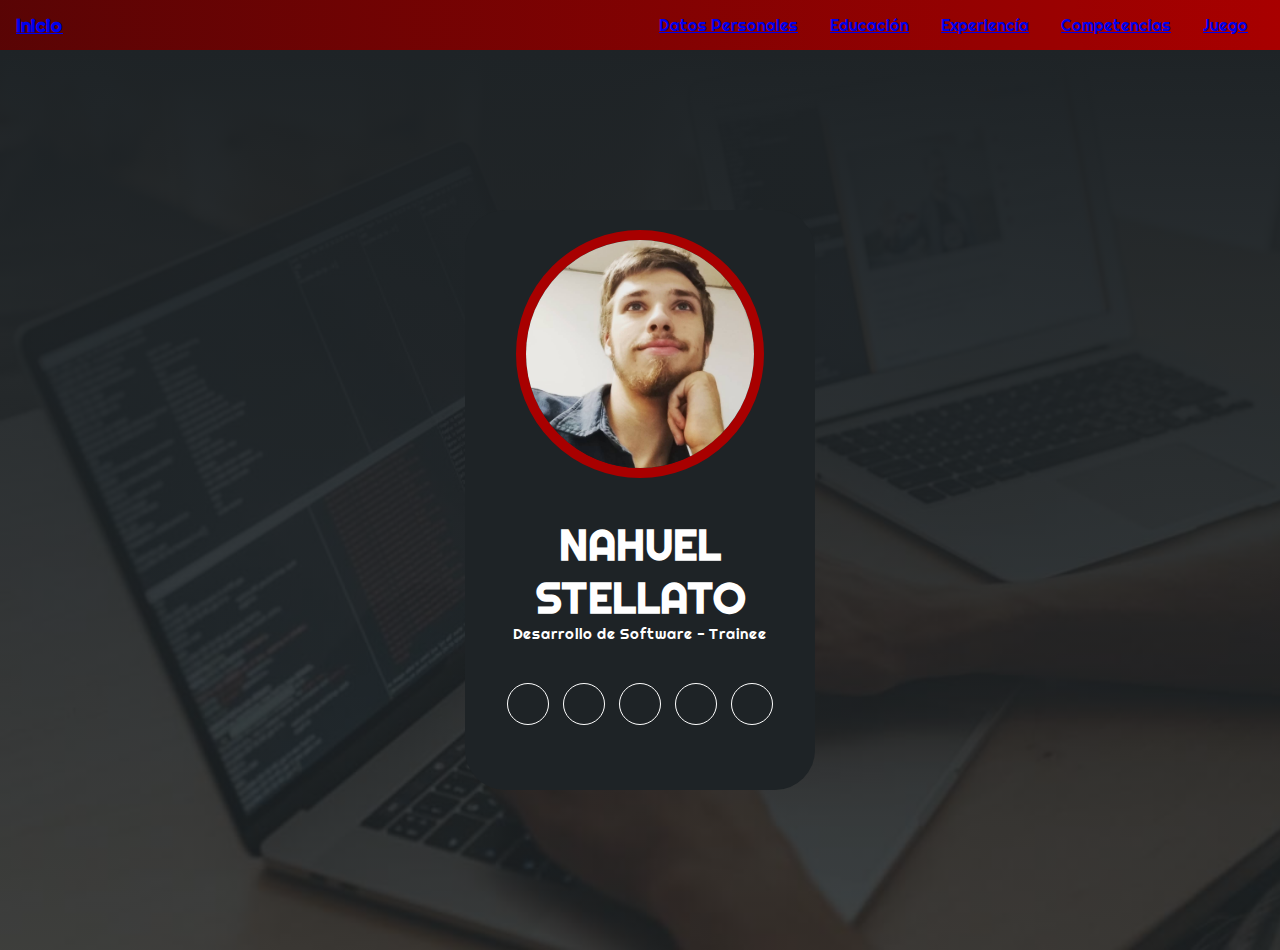
<file: index.html>
<!DOCTYPE html>
<html lang="en">
<head>
    <meta charset="UTF-8">
    <meta name="viewport" content="width=device-width, initial-scale=1.0">
    <link rel="stylesheet" href="https://cdnjs.cloudflare.com/ajax/libs/font-awesome/6.1.2/css/all.min.css" integrity="sha512-1sCRPdkRXhBV2PBLUdRb4tMg1w2YPf37qatUFeS7zlBy7jJI8Lf4VHwWfZZfpXtYSLy85pkm9GaYVYMfw5BC1A==" crossorigin="anonymous" referrerpolicy="no-referrer" />

    <link rel="stylesheet" href="css/index.css">
    <title>Inicio</title>
</head>
<body>
    <section class="top-nav">
        <div>
          <h3><a href="index.html">Inicio</a></h3>
        </div>
        <input id="menu-toggle" type="checkbox" />
        <label class='menu-button-container' for="menu-toggle">
        <div class='menu-button'></div>
      </label>
        <ul class="menu">
          <li><a href="datosPersonales.html">Datos Personales</a></li>
          <li><a href="educacion.html">Educación</a></li>
          <li><a href="experiencias.html">Experiencía</a></li>
          <li><a href="competencias.html">Competencias</a></li>
          <li><a href="juego.html">Juego</a></li>
        </ul>
      </section>

<!----------------------------------------------------------------------------------->

      <section id="inicio" class="inicio">
        <div class="contenido-banner">
            <div class="contenedor-img">
                <img src="images/FotoPerfilCv.jpg" alt="">
            </div>
            <h1>NAHUEL STELLATO</h1>
            <h2>Desarrollo de Software - Trainee</h2>
            <div class="redes">
                <a href="https://es-la.facebook.com/"><i class="fa-brands fa-facebook-f"></i></a>
                <a href="https://twitter.com/?lang=es"><i class="fa-brands fa-x"></i></a>
                <a href="https://www.whatsapp.com/?lang=es_LA"><i class="fa-brands fa-whatsapp"></i></a>
                <a href="https://ar.linkedin.com/"><i class="fa-brands fa-linkedin-in"></i></a>
                <a href="https://www.instagram.com/"><i class="fa-brands fa-instagram"></i></a>
            </div>
        </div>
    </section>
</body>
</html>
</file>
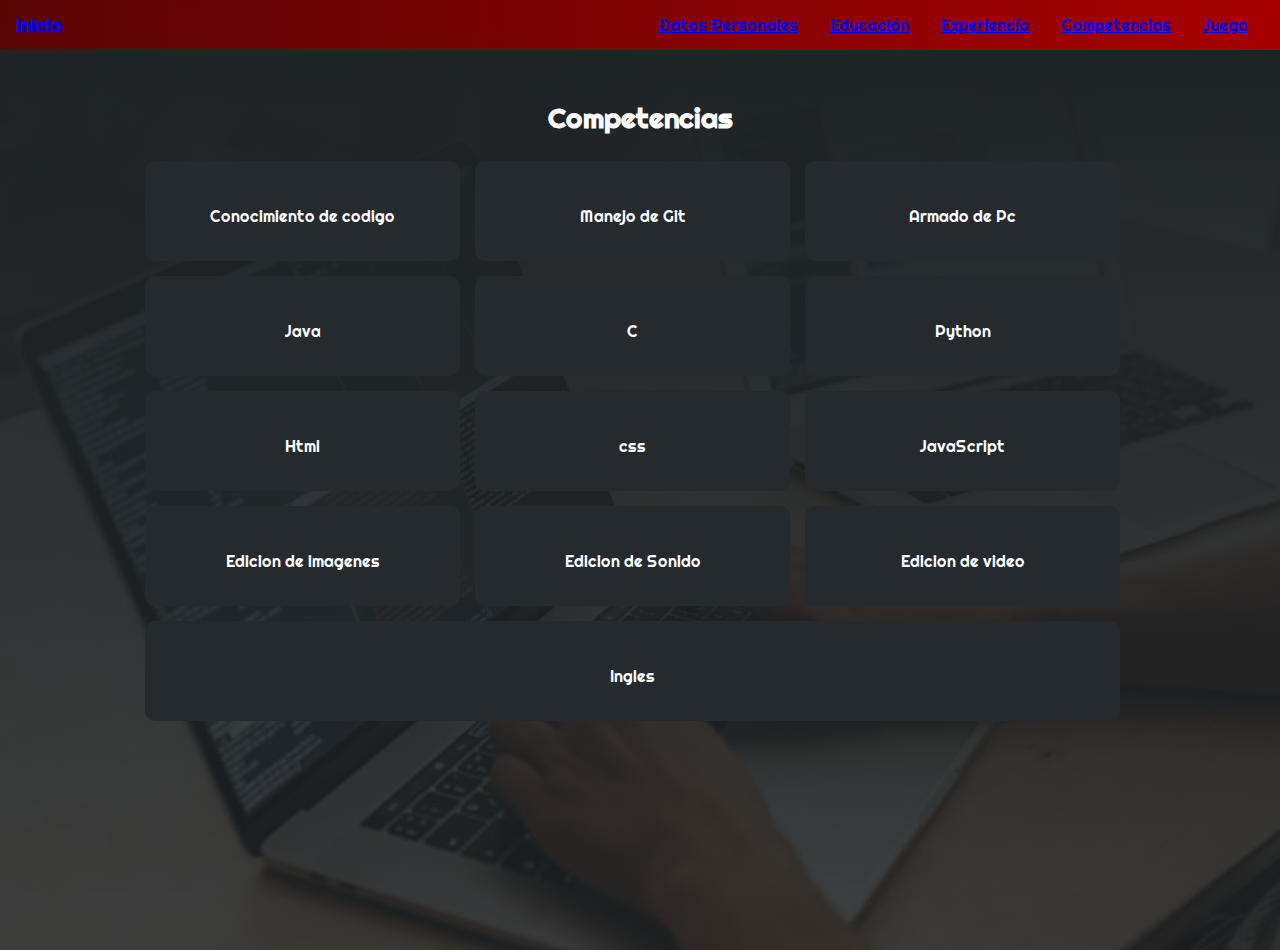
<file: competencias.html>
<!DOCTYPE html>
<html lang="en">
<head>
    <meta charset="UTF-8">
    <meta name="viewport" content="width=device-width, initial-scale=1.0">
    <link rel="stylesheet" href="https://cdnjs.cloudflare.com/ajax/libs/font-awesome/6.1.2/css/all.min.css" integrity="sha512-1sCRPdkRXhBV2PBLUdRb4tMg1w2YPf37qatUFeS7zlBy7jJI8Lf4VHwWfZZfpXtYSLy85pkm9GaYVYMfw5BC1A==" crossorigin="anonymous" referrerpolicy="no-referrer" />

    <link rel="stylesheet" href="css/index.css">
    <title>Inicio</title>
</head>
<body>
    <section class="top-nav">
        <div>
          <h3><a href="index.html">Inicio</a></h3>
        </div>
        <input id="menu-toggle" type="checkbox" />
        <label class='menu-button-container' for="menu-toggle">
        <div class='menu-button'></div>
      </label>
        <ul class="menu">
          <li><a href="datosPersonales.html">Datos Personales</a></li>
          <li><a href="educacion.html">Educación</a></li>
          <li><a href="experiencias.html">Experiencía</a></li>
          <li><a href="competencias.html">Competencias</a></li>
          <li><a href="juego.html">Juego</a></li>
        </ul>
      </section>

<!----------------------------------------------------------------------------------->
<section id="sobremi" class="sobremi">
  <div class="contenido-seccion">
      <div class="fila">

          <div class="col">
              <h3>Competencias</h3>
              <div class="contenedor-intereses">
                  <div class="interes">
                    <i class="fa-solid fa-keyboard"></i>
                      <span>Conocimiento de codigo</span>
                  </div>
                  <div class="interes">
                    <i class="fa-brands fa-github"></i>
                      <span>Manejo de Git</span>
                  </div>
                  <div class="interes">
                    <i class="fa-solid fa-desktop"></i>
                      <span>Armado de Pc</span>
                  </div>
                  <div class="interes">
                    <i class="fa-brands fa-java"></i>
                      <span>Java</span>
                  </div>
                  <div class="interes">
                    <i class="fa-solid fa-c"></i>
                      <span>C</span>
                  </div>
                  <div class="interes">
                    <i class="fa-brands fa-python"></i>
                      <span>Python</span>
                  </div>
                  <div class="interes">
                    <i class="fa-brands fa-html5"></i>
                      <span>Html</span>
                  </div>
                  <div class="interes">
                    <i class="fa-brands fa-css3"></i>
                      <span>css</span>
                  </div>
                  <div class="interes">
                    <i class="fa-brands fa-js"></i>
                    <span>JavaScript</span>
                </div>
                <div class="interes">
                    <i class="fa-solid fa-images"></i>
                    <span>Edicion de imagenes</span>
                </div>
                <div class="interes">
                    <i class="fa-solid fa-music"></i>
                    <span>Edicion de Sonido</span>
                </div>
                <div class="interes">
                    <i class="fa-solid fa-video"></i>
                    <span>Edicion de video</span>
                </div>
                <div class="interes">
                    <i class="fa-sharp fa-solid fa-flag"></i>
                    <span>Ingles</span>
                </div>
                  
              </div>
          </div>
</section>
</body>
</html>
</file>
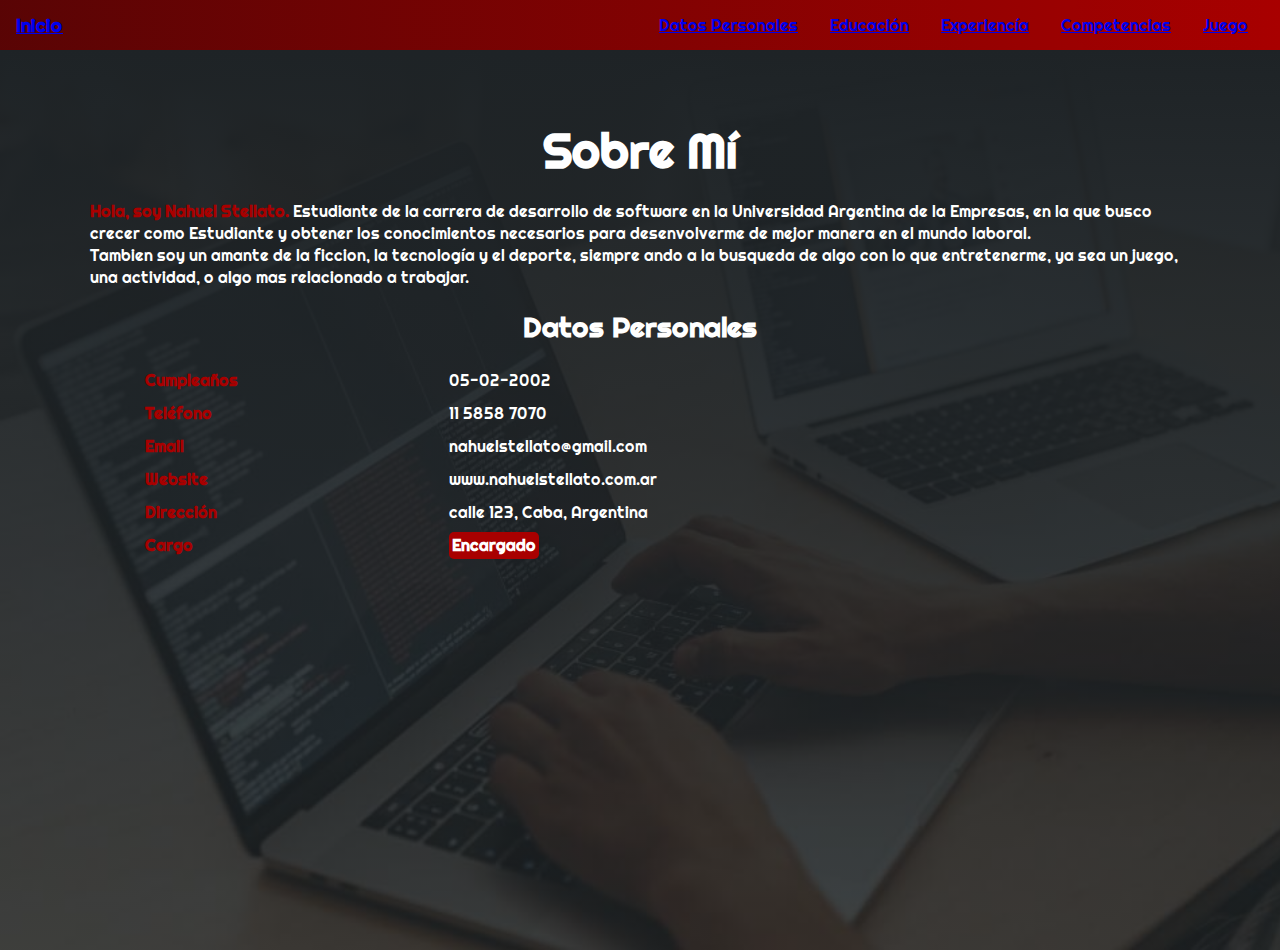
<file: datosPersonales.html>
<!DOCTYPE html>
<html lang="en">
<head>
    <meta charset="UTF-8">
    <meta name="viewport" content="width=device-width, initial-scale=1.0">
    <link rel="stylesheet" href="https://cdnjs.cloudflare.com/ajax/libs/font-awesome/6.1.2/css/all.min.css" integrity="sha512-1sCRPdkRXhBV2PBLUdRb4tMg1w2YPf37qatUFeS7zlBy7jJI8Lf4VHwWfZZfpXtYSLy85pkm9GaYVYMfw5BC1A==" crossorigin="anonymous" referrerpolicy="no-referrer" />

    <link rel="stylesheet" href="css/index.css">
    <title>Inicio</title>
</head>
<body>
    <section class="top-nav">
        <div>
          <h3><a href="index.html">Inicio</a></h3>
        </div>
        <input id="menu-toggle" type="checkbox" />
        <label class='menu-button-container' for="menu-toggle">
        <div class='menu-button'></div>
      </label>
        <ul class="menu">
            <li><a href="datosPersonales.html">Datos Personales</a></li>
            <li><a href="educacion.html">Educación</a></li>
            <li><a href="experiencias.html">Experiencía</a></li>
            <li><a href="competencias.html">Competencias</a></li>
            <li><a href="juego.html">Juego</a></li>
        </ul>
      </section>

<!----------------------------------------------------------------------------------->

<section id="sobremi" class="sobremi">
  <div class="contenido-seccion">
      <h2>Sobre Mí</h2>
      <p><span>Hola, soy Nahuel Stellato.</span> Estudiante de la carrera de desarrollo de software en la Universidad Argentina de la Empresas, en la que busco crecer como Estudiante y obtener los conocimientos necesarios para desenvolverme de mejor manera en el mundo laboral.<br>Tambien soy un amante de la ficcion, la tecnología y el deporte, siempre ando a la busqueda de algo con lo que entretenerme, ya sea un juego, una actividad, o algo mas relacionado a trabajar. </p>

      <div class="fila">
          <!-- datos personales -->
          <div class="col">
              <h3>Datos Personales</h3>
              <ul>
                  <li>
                      <strong>Cumpleaños</strong>
                      05-02-2002
                  </li>
                  <li>
                      <strong>Teléfono</strong>
                      11 5858 7070
                  </li>
                  <li>
                      <strong>Email</strong>
                      nahuelstellato@gmail.com
                  </li>
                  <li>
                      <strong>Website</strong>
                      www.nahuelstellato.com.ar
                  </li>
                  <li>
                      <strong>Dirección</strong>
                      calle 123, Caba, Argentina
                  </li>
                  <li>
                      <strong>Cargo</strong>
                      <span>Encargado</span>
                  </li>
              </ul>
          </div>
</section>
</body>
</html>
</file>
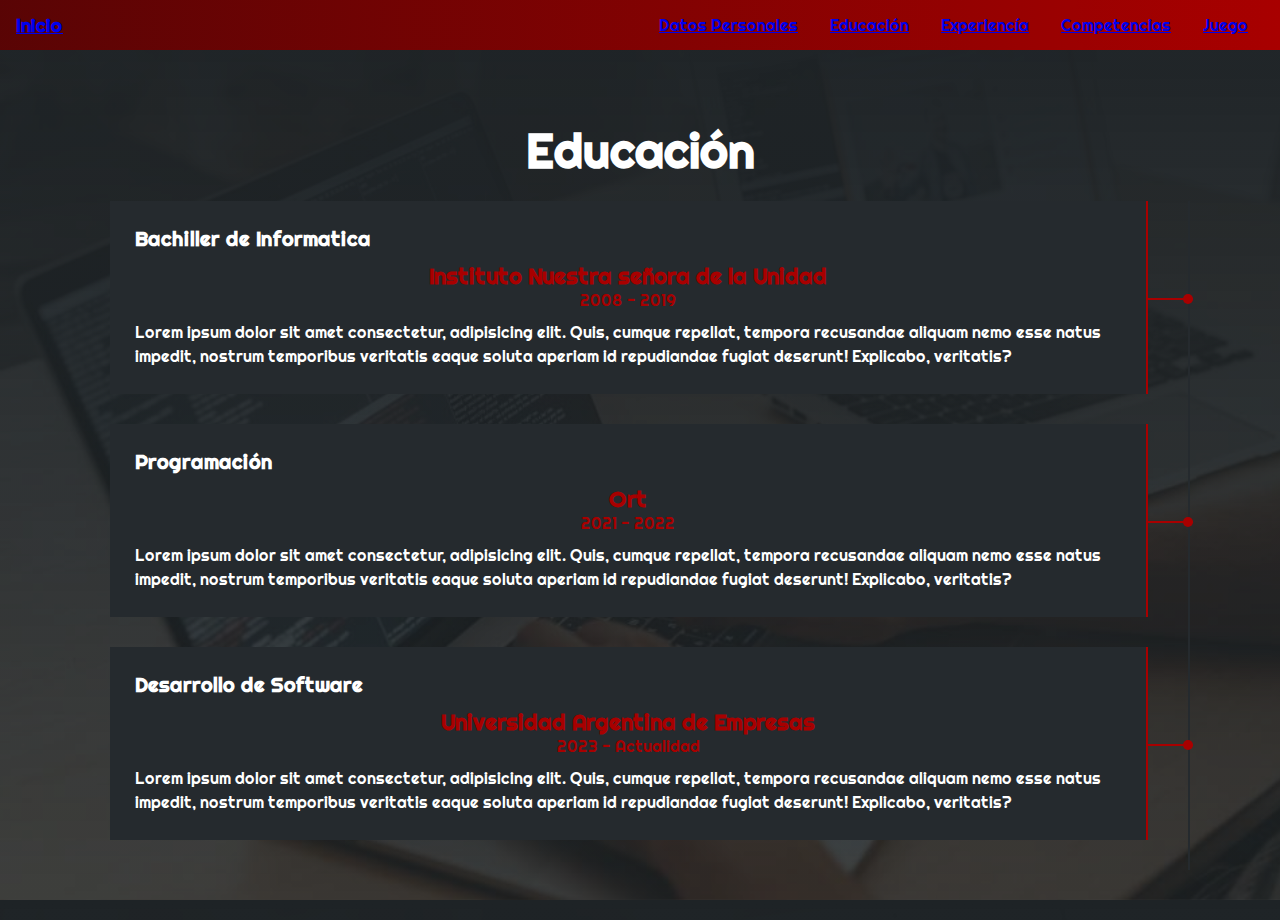
<file: educacion.html>
<!DOCTYPE html>
<html lang="en">
<head>
    <meta charset="UTF-8">
    <meta name="viewport" content="width=device-width, initial-scale=1.0">
    <link rel="stylesheet" href="https://cdnjs.cloudflare.com/ajax/libs/font-awesome/6.1.2/css/all.min.css" integrity="sha512-1sCRPdkRXhBV2PBLUdRb4tMg1w2YPf37qatUFeS7zlBy7jJI8Lf4VHwWfZZfpXtYSLy85pkm9GaYVYMfw5BC1A==" crossorigin="anonymous" referrerpolicy="no-referrer" />

    <link rel="stylesheet" href="css/index.css">
    <title>Inicio</title>
</head>
<body>
    <section class="top-nav">
        <div>
          <h3><a href="index.html">Inicio</a></h3>
        </div>
        <input id="menu-toggle" type="checkbox" />
        <label class='menu-button-container' for="menu-toggle">
        <div class='menu-button'></div>
      </label>
        <ul class="menu">
            <li><a href="datosPersonales.html">Datos Personales</a></li>
            <li><a href="educacion.html">Educación</a></li>
            <li><a href="experiencias.html">Experiencía</a></li>
            <li><a href="competencias.html">Competencias</a></li>
            <li><a href="juego.html">Juego</a></li>
        </ul>
      </section>

<!----------------------------------------------------------------------------------->
 <section id="curriculum" class="curriculum">
  <div class="contenido-seccion">
      <h2>Educación</h2>
      <div class="fila">
          <div class="col izquierda">
              <div class="item izq">
                  <h4>Bachiller de Informatica</h4>
                  <span class="casa">Instituto Nuestra señora de la Unidad</span>
                  <span class="fecha">2008 - 2019</span>
                  <p>Lorem ipsum dolor sit amet consectetur, adipisicing elit. Quis, cumque repellat, tempora recusandae aliquam nemo esse natus impedit, nostrum temporibus veritatis eaque soluta aperiam id repudiandae fugiat deserunt! Explicabo, veritatis?</p>
                  <div class="conectori">
                      <div class="circuloi"></div>
                  </div>
              </div>
              <div class="item izq">
                  <h4>Programación</h4>
                  <span class="casa">Ort</span>
                  <span class="fecha">2021 - 2022</span>
                  <p>Lorem ipsum dolor sit amet consectetur, adipisicing elit. Quis, cumque repellat, tempora recusandae aliquam nemo esse natus impedit, nostrum temporibus veritatis eaque soluta aperiam id repudiandae fugiat deserunt! Explicabo, veritatis?</p>
                  <div class="conectori">
                      <div class="circuloi"></div>
                  </div>
              </div>
              <div class="item izq">
                  <h4>Desarrollo de Software</h4>
                  <span class="casa">Universidad Argentina de Empresas</span>
                  <span class="fecha">2023 - Actualidad</span>
                  <p>Lorem ipsum dolor sit amet consectetur, adipisicing elit. Quis, cumque repellat, tempora recusandae aliquam nemo esse natus impedit, nostrum temporibus veritatis eaque soluta aperiam id repudiandae fugiat deserunt! Explicabo, veritatis?</p>
                  <div class="conectori">
                      <div class="circuloi"></div>
                  </div>
              </div>
          </div>
</section>
</body>
</html>
</file>
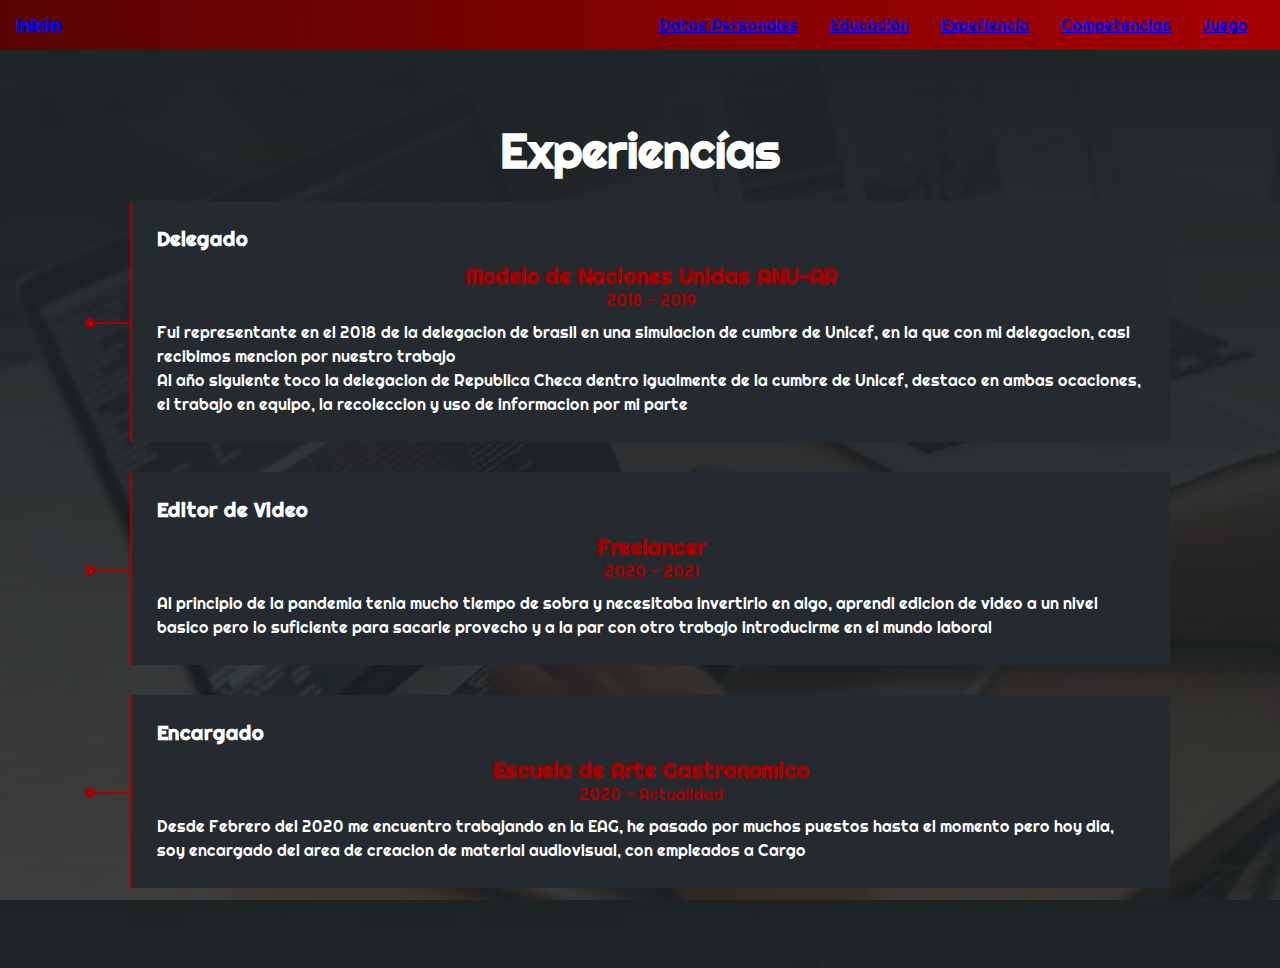
<file: experiencias.html>
<!DOCTYPE html>
<html lang="en">
<head>
    <meta charset="UTF-8">
    <meta name="viewport" content="width=device-width, initial-scale=1.0">
    <link rel="stylesheet" href="https://cdnjs.cloudflare.com/ajax/libs/font-awesome/6.1.2/css/all.min.css" integrity="sha512-1sCRPdkRXhBV2PBLUdRb4tMg1w2YPf37qatUFeS7zlBy7jJI8Lf4VHwWfZZfpXtYSLy85pkm9GaYVYMfw5BC1A==" crossorigin="anonymous" referrerpolicy="no-referrer" />

    <link rel="stylesheet" href="css/index.css">
    <title>Inicio</title>
</head>
<body>
    <section class="top-nav">
        <div>
          <h3><a href="index.html">Inicio</a></h3>
        </div>
        <input id="menu-toggle" type="checkbox" />
        <label class='menu-button-container' for="menu-toggle">
        <div class='menu-button'></div>
      </label>
        <ul class="menu">
            <li><a href="datosPersonales.html">Datos Personales</a></li>
            <li><a href="educacion.html">Educación</a></li>
            <li><a href="experiencias.html">Experiencía</a></li>
            <li><a href="competencias.html">Competencias</a></li>
            <li><a href="juego.html">Juego</a></li>
        </ul>
      </section>

<!----------------------------------------------------------------------------------->

<section id="curriculum" class="curriculum">
  <div class="contenido-seccion">
      <h2>Experiencías</h2>
      <div class="fila">
          <div class="col derecha">
              <div class="item der">
                  <h4>Delegado</h4>
                  <span class="casa">Modelo de Naciones Unidas ANU-AR</span>
                  <span class="fecha">2018 - 2019</span>
                  <p>Fui representante en el 2018 de la delegacion de brasil en una simulacion de cumbre de Unicef, en la que con mi delegacion, casi recibimos mencion por nuestro trabajo<br>Al año siguiente toco la delegacion de Republica Checa dentro igualmente de la cumbre de Unicef, destaco en ambas ocaciones, el trabajo en equipo, la recoleccion y uso de informacion por mi parte </p>
                  <div class="conectord">
                      <div class="circulod"></div>
                  </div>
              </div>
              <div class="item der">
                  <h4>Editor de Video</h4>
                  <span class="casa">Freelancer</span>
                  <span class="fecha">2020 - 2021</span>
                  <p>Al principio de la pandemia tenia mucho tiempo de sobra y necesitaba invertirlo en algo, aprendi edicion de video a un nivel basico pero lo suficiente para sacarle provecho y a la par con otro trabajo introducirme en el mundo laboral</p>
                  <div class="conectord">
                      <div class="circulod"></div>
                  </div>
              </div>
              <div class="item der">
                  <h4>Encargado</h4>
                  <span class="casa">Escuela de Arte Gastronomico</span>
                  <span class="fecha">2020 - Actualidad</span>
                  <p>Desde Febrero del 2020 me encuentro trabajando en la EAG, he pasado por muchos puestos hasta el momento pero hoy dia, soy encargado del area de creacion de material audiovisual, con empleados a Cargo</p>
                  <div class="conectord">
                      <div class="circulod"></div>
                  </div>
              </div>
          </div>
      </div>
  </div>
</section>
</body>
</html>
</file>
<file: css/index.css>
@import url('https://fonts.googleapis.com/css2?family=Righteous&family=Work+Sans:wght@100;300;400;600;800&display=swap');
*{
    box-sizing: border-box;
    font-family: 'Work Sans';
    margin: 0;
    padding: 0;
}
h2 {
  vertical-align: center;
  text-align: center;
}

html, body {
  margin: 0;
  height: 100%;
}

* {
  font-family: 'Righteous';
  box-sizing: border-box;
}

.top-nav {
  display: flex;
  flex-direction: row;
  align-items: center;
  justify-content: space-between;
  background: linear-gradient(to left, #a80000, #5f0101e8);
  color: #FFF;
  height: 50px;
  padding: 1em;
}

.menu {
  display: flex;
  flex-direction: row;
  list-style-type: none;
  margin: 0;
  padding: 0;
}

.menu > li {
  margin: 0 1rem;
  overflow: hidden;
}

.menu-button-container {
  display: none;
  height: 100%;
  width: 30px;
  cursor: pointer;
  flex-direction: column;
  justify-content: center;
  align-items: center;
}

#menu-toggle {
  display: none;
}

.menu-button,
.menu-button::before,
.menu-button::after {
  display: block;
  background-color: #fff;
  position: absolute;
  height: 4px;
  width: 30px;
  transition: transform 400ms cubic-bezier(0.23, 1, 0.32, 1);
  border-radius: 2px;
}

.menu-button::before {
  content: '';
  margin-top: -8px;
}

.menu-button::after {
  content: '';
  margin-top: 8px;
}

#menu-toggle:checked + .menu-button-container .menu-button::before {
  margin-top: 0px;
  transform: rotate(405deg);
}

#menu-toggle:checked + .menu-button-container .menu-button {
  background: rgba(255, 255, 255, 0);
}

#menu-toggle:checked + .menu-button-container .menu-button::after {
  margin-top: 0px;
  transform: rotate(-405deg);
}

/*-----------------------------------------------------------------------------------*/

.inicio{
  background: linear-gradient(to top, rgba(30,35,38,.8), rgba(30,35,38,1)),
  url(fondo.jpg);
  background-size: cover;
  height: 100vh;
  color: #fff;
  display: flex;
  align-items: center;
}
.inicio .contenido-banner{
  padding: 20px;
  background-color: #1e2326;
  max-width: 350px;
  margin: auto;
  text-align: center;
  border-radius: 40px;
}
.inicio .contenido-banner img{
  margin-top: 40px;
  border: 10px solid #a80000;
  display: block;
  width: 80%;
  margin: auto;
  border-radius: 100%;
}
.inicio .contenido-banner h1{
  margin-top: 40px;
  font-size: 42px;
  font-family: 'Righteous';
}
.inicio .contenido-banner h2{
  font-size: 15px;
  font-weight: normal;
}
.inicio .contenido-banner .redes a{
  color: #fff;
  display: inline-block;
  text-decoration: none;
  border: 1px solid #fff;
  border-radius: 100%;
  width: 42px;
  height: 42px;
  line-height: 42px;
  margin: 40px 5px;
  font-size: 20px;
  transition: .3s;
}
.inicio .contenido-banner .redes a:hover{
  background-color: #a80000;
}

/*-----------------------------------------------------------------------------------*/

.sobremi{
  background: linear-gradient(to top, rgba(30,35,38,.8), rgba(30,35,38,1)),
  url(fondo.jpg);
  background-size: cover;
  color: #fff;
  padding: 50px 20px;
  height: 100%;
}
.sobremi .contenido-seccion{
  max-width: 1100px;
  margin: auto;
}
.sobremi h2{
  font-size: 48px;
  font-family: 'Righteous';
  text-align: center;
  padding: 20px 0;

}
.sobremi .contenido-seccion p{
  font: 18px;
  line-height: 22px;
  margin-bottom: 20px;
}
.sobremi .contenido-seccion p span{
  color: #a80000;
  font-weight: bold;
}
.sobremi .fila{
  display: flex;
}
.sobremi .fila .col
{
  width: 50%;
}
.sobremi .fila .col h3{
  font-size: 28px;
  font-family: 'Righteous';
  margin-bottom: 25px;
}
.sobremi .fila .col ul{
  list-style: none;
}
.sobremi .fila .col ul li{
  margin: 12px 0;
}
.sobremi .fila .col ul li strong{
  display: inline-block;
  color: #a80000;
  width: 300px;
}
.sobremi .fila .col ul li span{
  background-color: #a80000;
  padding: 3px;
  font-weight: bold;
  border-radius: 5px;
}

/*-----------------------------------------------------------------------------------*/

.curriculum{
  color: #fff;
  padding: 50px 20px;
  height: unset;
}
.curriculum .contenido-seccion{
  max-width: 1100px;
  margin: auto;
}
.curriculum h2{
  font-size: 48px;
  font-family: 'Righteous';
  text-align: center;
  padding: 20px 0;

}
.curriculum .fila{
  display: flex;
  justify-content: space-between;
}
.curriculum .fila .col{
  width: 100%;
  padding: 0 20px;
}
.curriculum .fila .col h3{
  font-size: 28px;
  font-family: 'Righteous';
  margin-bottom: 25px;
}
.curriculum .fila .izquierda{
  border-right: 2px solid #252A2E;
}

.curriculum .fila .item{
  padding: 25px;
  margin-bottom: 30px;
  background-color: #252A2E;
  position: relative;
}
.curriculum .fila .item h4{
  font-size: 20px;
  margin-bottom: 10px;
}
.curriculum .fila .item .casa{
  color: #a80000;
  font-size: 22px;
  font-weight: bold;
  display: block;
}
.curriculum .fila .item .fecha{
  display: block;
  color: #a80000;
  margin-bottom: 10px;
}
.curriculum .fila .item p{
  line-height: 24px;
}
.curriculum .fila .izq{
  border-right: 2px solid #a80000;
  margin-right: 20px;
}
.curriculum .fila .item .conectori{
  height: 2px;
  background-color: #a80000;
  width: 47px;
  position: absolute;
  top: 50%;
  right: -47px;
  z-index: 5;
}
.curriculum .fila .item .conectori .circuloi{
  display: block;
  height: 10px;
  width: 10px;
  border-radius: 50%;
  background-color: #a80000;
  float: right;
  position: relative;
  bottom: 4px;
}
body{
  background: linear-gradient(to top, rgba(30,35,38,.8), rgba(30,35,38,1)),
  url(fondo.jpg);
  background-size: cover;
}
/*--------------------------------------------------------------------------------------------------------*/

.curriculum .fila .der{
  border-left: 2px solid #a80000;
  margin-left: 20px;
}

.curriculum .fila .item .conectord{
  height: 2px;
  background-color: #a80000;
  width: 47px;
  position: absolute;
  top: 50%;
  left: -47px;
  z-index: 5;
}
.curriculum .fila .item .conectord .circulod{
  display: block;
  height: 10px;
  width: 10px;
  border-radius: 50%;
  background-color: #a80000;
  float: left;
  position: relative;
  bottom: 4px;
}

/*--------------------------------------------------------------------------------------------------------*/

.sobremi .fila .col .contenedor-intereses{
  display: flex;
  flex-wrap: wrap;
}
.sobremi .fila .col .contenedor-intereses .interes{
  width: 200px;
  height: 100px;
  background-color: #252A2E;
  border-radius: 10px;
  margin: 0 15px 15px 0;
  display: flex;
  flex-direction: column;
  align-items: center;
  justify-content: center;
  transition: .3s;
}
.sobremi .fila .col .contenedor-intereses .interes i{
  font-size: 30px;
  margin-bottom: 10px;
}
.sobremi button{
  cursor: pointer;
  background-color: transparent;
  border: 2px solid #fff;
  width: fit-content;
  display: block;
  margin: 20px auto;
  padding: 10px 22px;
  font-size: 16px;
  color: #fff;
  position: relative;
  z-index: 10;
}
.sobremi button .overlay{
  position: absolute;
  top: 0;
  left: 0;
  width: 0;
  height: 100%;
  background-color: #a80000;
  z-index: 9;
  transition: 1s;
}

.interes{
  flex: 25%;
}

.sobremi .fila .col
{
  width: 90%;
}

.col h3{
  text-align: center;
}

.col {
  margin: auto;
}

span{
  text-align: center;
}
/*--------------------------------------------------------------------------------------------------------*/

@media (max-width: 550px) {
  .menu-button-container {
    display: flex;
  }
  .menu {
    position: absolute;
    top: 0;
    margin-top: 50px;
    left: 0;
    flex-direction: column;
    width: 100%;
    justify-content: center;
    align-items: center;
  }
  #menu-toggle ~ .menu li {
    height: 0;
    margin: 0;
    padding: 0;
    border: 0;
    transition: height 400ms cubic-bezier(0.23, 1, 0.32, 1);
  }
  #menu-toggle:checked ~ .menu li {
    border: 1px solid #333;
    height: 2.5em;
    padding: 0.5em;
    transition: height 400ms cubic-bezier(0.23, 1, 0.32, 1);
  }
  .menu > li {
    display: flex;
    justify-content: center;
    margin: 0;
    padding: 0.5em 0;
    width: 100%;
    color: white;
    background-color: #222;
  }
  .menu > li:not(:last-child) {
    border-bottom: 1px solid #444;
  }
}
</file>
